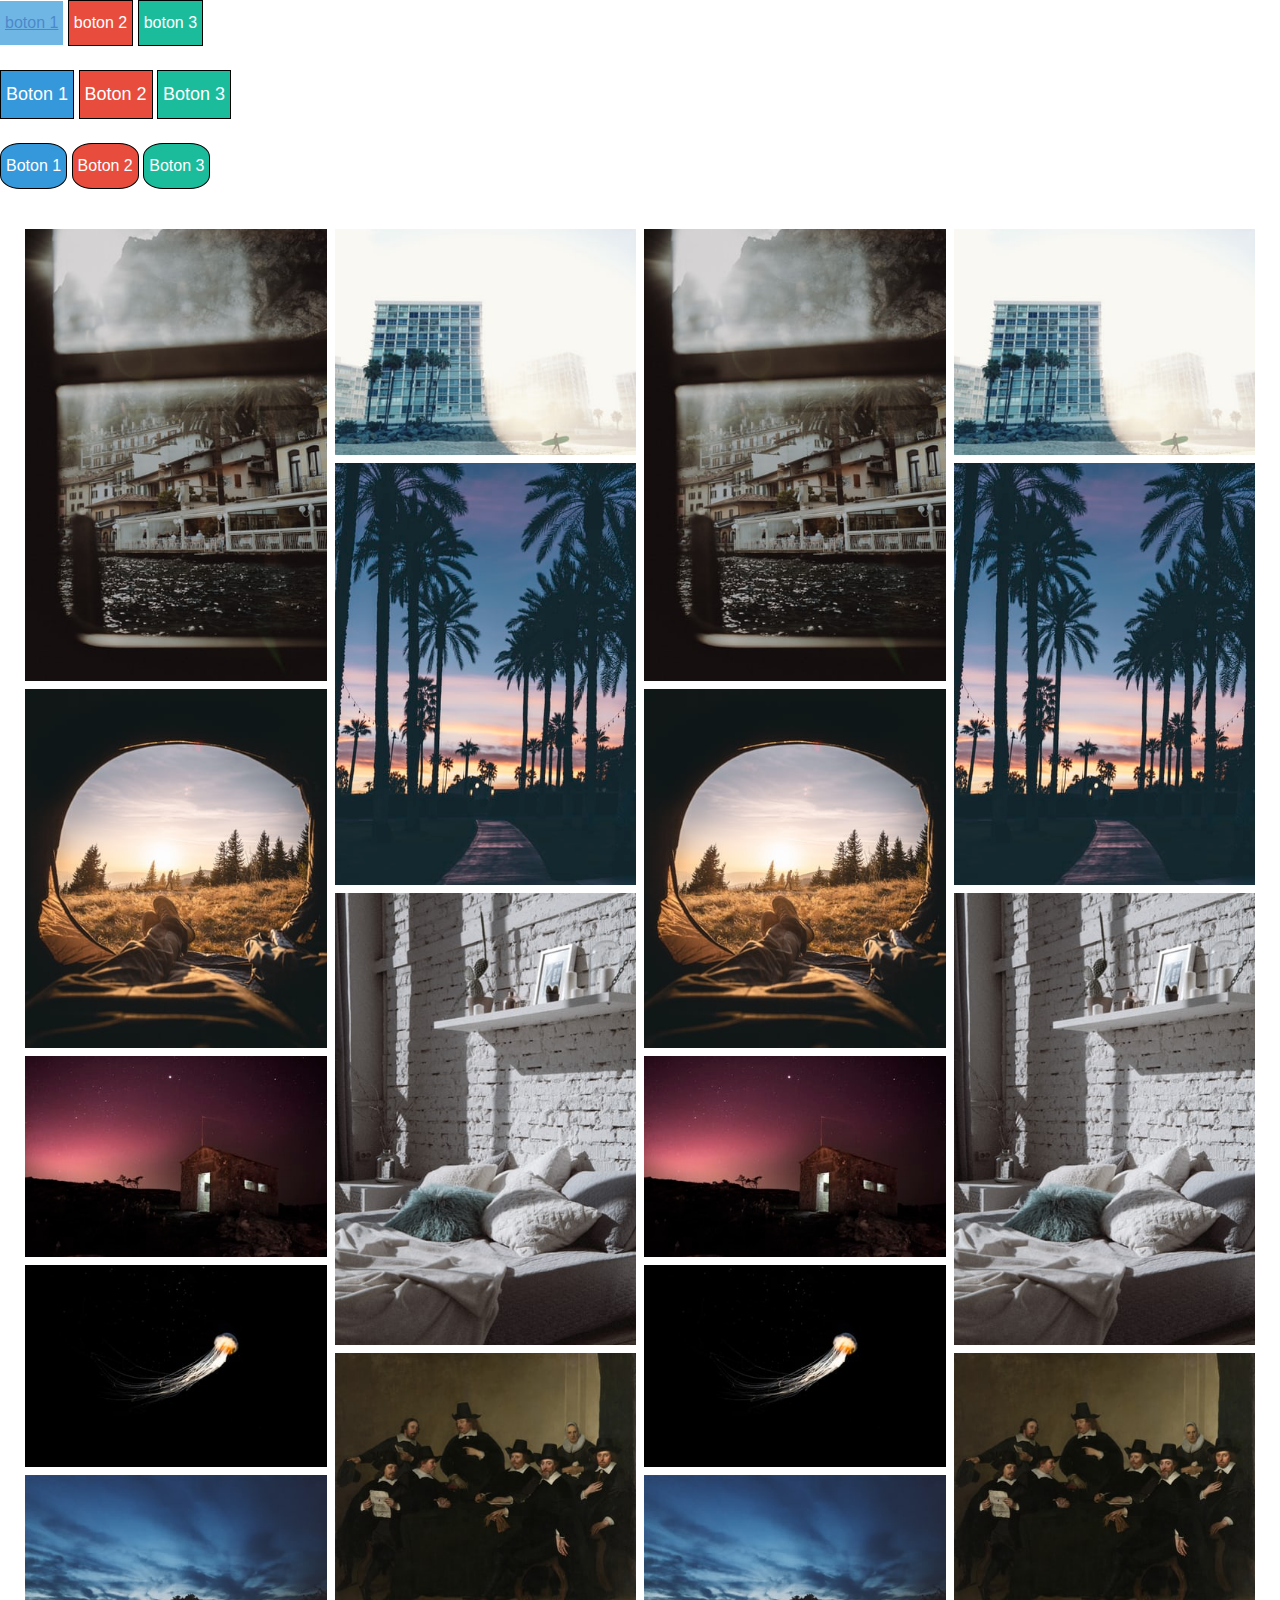
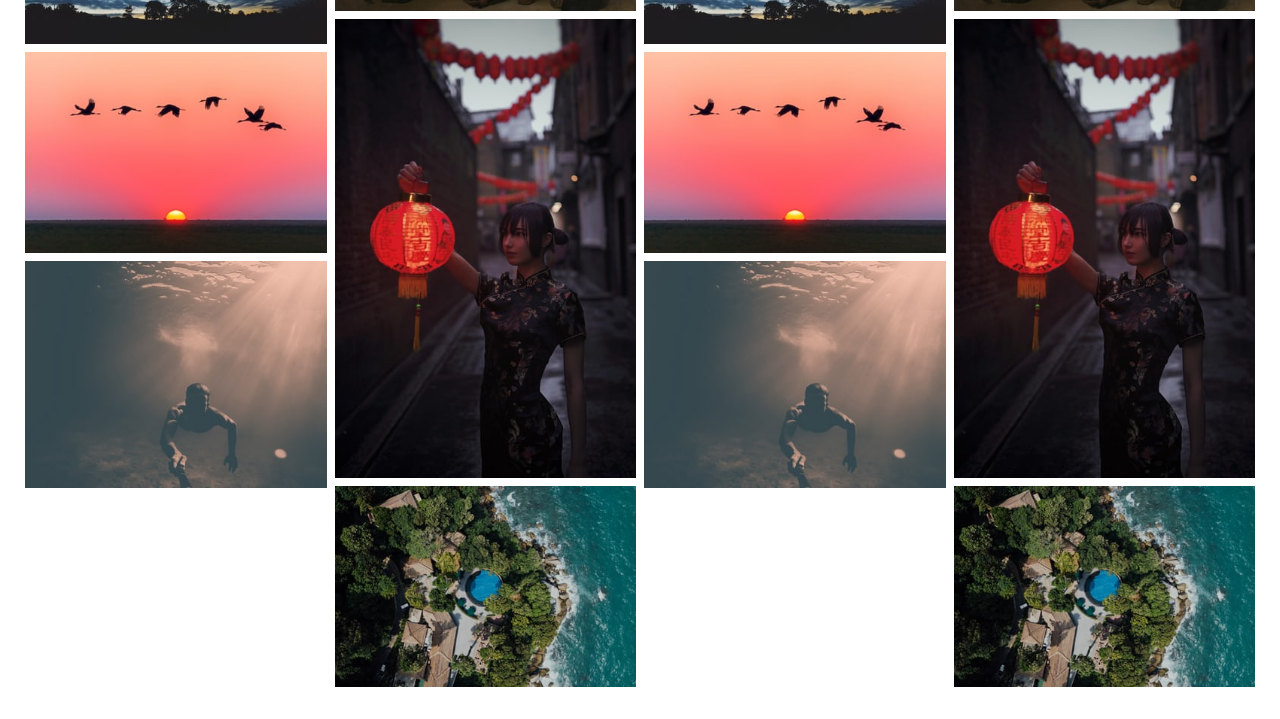
<file: act1/index.html>
<!DOCTYPE html>
<html>
    <head>
        <meta charset="UTF-8">
        <meta name="viewport" content="width=device-width, initial-scale=1.0">
        <meta http-equiv="X-UA-Compatible" content="ie=edge">
        <title>Luis Hernandez</title>
        <link rel="stylesheet" href="style.css">
        <link rel="stylesheet" href="https://stackpath.bootstrapcdn.com/bootstrap/4.4.1/css/bootstrap.min.css" integrity="sha384-Vkoo8x4CGsO3+Hhxv8T/Q5PaXtkKtu6ug5TOeNV6gBiFeWPGFN9MuhOf23Q9Ifjh" crossorigin="anonymous">
    </head>
    <body>
      <div>
          <a href="#" class="boton azul">boton 1</a>
          <a href="#" class="boton rojo">boton 2</a>
          <a href="#" class="boton verde">boton 3</a>
          
          
      </div>
      <br>
      <div>
          <a href="#" class="boton azul mediano">Boton 1</a>
          <a href="#" class="boton rojo mediano">Boton 2</a>
          <a href="#" class="boton verde mediano">Boton 3</a>
          </div>
          <br>
  <div>
  <a href="#" class="boton azul redondo">Boton 1</a>
  <a href="#" class="boton rojo redondo">Boton 2</a>
  <a href="#" class="boton verde redondo">Boton 3</a>
  </div>
  
  
  <div class="header">
   
  <div class="row"> 
    <div class="column">
      <img src="./img0.jpg" style="width:100%">
      <img src="./img1.jpg" style="width:100%">
      <img src="./img2.jpg" style="width:100%">
      <img src="./img3.jpg" style="width:100%">
      <img src="./img4.jpg" style="width:100%">
      <img src="./img5.jpg" style="width:100%">
      <img src="./img6.jpg" style="width:100%">
    </div>
    
    <div class="column">
      <img src="./img8.jpg" style="width:100%">
      <img src="./img9.jpg" style="width:100%">
      <img src="./img10.jpg" style="width:100%">
      <img src="./img11.jpg" style="width:100%">
      <img src="./img12.jpg" style="width:100%">
      <img src="./img13.jpg" style="width:100%">
    </div> 
    <div class="column">
      <img src="./img0.jpg" style="width:100%">
      <img src="./img1.jpg" style="width:100%">
      <img src="./img2.jpg" style="width:100%">
      <img src="./img3.jpg" style="width:100%">
      <img src="./img4.jpg" style="width:100%">
      <img src="./img5.jpg" style="width:100%">
      <img src="./img6.jpg" style="width:100%">
    </div>
    
    <div class="column">
      <img src="./img8.jpg" style="width:100%">
      <img src="./img9.jpg" style="width:100%">
      <img src="./img10.jpg" style="width:100%">
      <img src="./img11.jpg" style="width:100%">
      <img src="./img12.jpg" style="width:100%">
      <img src="./img13.jpg" style="width:100%">
    </div> 
     
  
  </div>
  
  </body>
</html>
</file>
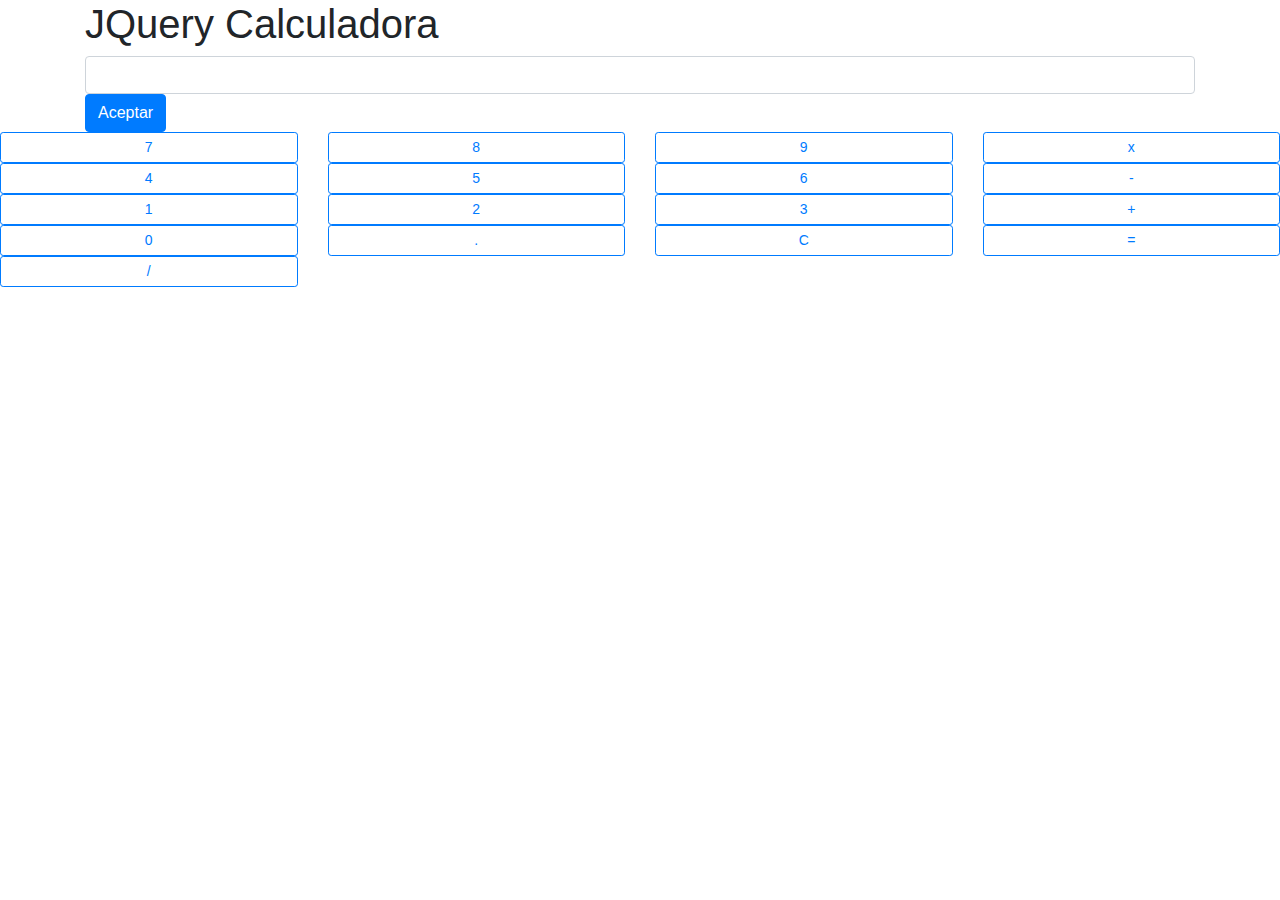
<file: calculadora.html>
<!DOCTYPE html>
<html lang="es">
<head>
    <meta charset="UTF-8">
    <meta name="viewport" content="width=device-width, initial-scale=1.0">
    <title>Calculadora</title>

    <link
      rel="stylesheet"
      href="https://stackpath.bootstrapcdn.com/bootstrap/4.3.1/css/bootstrap.min.css"
    />
</head>
<body>
  <div class="container">
    <div class="row">
      <div class="col-md-12">
        <h1>JQuery Calculadora </h1>
        <input type="text" class="form-control" id="texto1" />
         <button id="btn1" class="btn btn-primary">Aceptar</button>

      </div>
    </div>
  </div>
  <div class="row">
    <div class="col-md-3">
    <button class="btn btn-outline-primary btn-sm btn-block" id="btn-7">7</button>
    </div>

    <div class="col-md-3">
    <button class="btn btn-outline-primary btn-sm btn-block" id="btn-8">8</button>
    </div>

    <div class="col-md-3">
    <button class="btn btn-outline-primary btn-sm btn-block" id="btn-9">9</button>
    </div>

    <div class="col-md-3">
    <button class="btn btn-outline-primary btn-sm btn-block" id="btn-mult">x</button>
    </div>

    <div class="col-md-3">
      <button class="btn btn-outline-primary btn-sm btn-block" id="btn-4">4</button>
      </div>

   <div class="col-md-3">
        <button class="btn btn-outline-primary btn-sm btn-block" id="btn-5">5</button>
        </div>
    
    <div class="col-md-3">
          <button class="btn btn-outline-primary btn-sm btn-block" id="btn-6">6</button>
          </div>
          
      <div class="col-md-3">
            <button class="btn btn-outline-primary btn-sm btn-block" id="btn-rest">-</button>
            </div>
           
       <div class="col-md-3">
          <button class="btn btn-outline-primary btn-sm btn-block" id="btn-1">1</button>
              </div>

        <div class="col-md-3">
                <button class="btn btn-outline-primary btn-sm btn-block" id="btn-2">2</button>
                </div>

        <div class="col-md-3">
             <button class="btn btn-outline-primary btn-sm btn-block" id="btn-3">3</button>
                  </div>
        <div class="col-md-3">
             <button class="btn btn-outline-primary btn-sm btn-block" id="btn-mas">+</button>
             </div>
        <div class="col-md-3">
              <button class="btn btn-outline-primary btn-sm btn-block" id="btn-0">0</button>
              </div>      
         <div class="col-md-3">
                <button class="btn btn-outline-primary btn-sm btn-block" id="btn-punto">.</button>
                </div>
                <div class="col-md-3">
                  <button class="btn btn-outline-primary btn-sm btn-block" id="btn-clear">C</button>
                  </div>    

        <div class="col-md-3">
                    <button class="btn btn-outline-primary btn-sm btn-block" id="btn-igual">=</button>
                    </div>
                    
                    <div class="col-md-3">
                      <button class="btn btn-outline-primary btn-sm btn-block" id="btn-div">/</button>
                      </div>             
  

      <script
      src="https://code.jquery.com/jquery-3.4.1.min.js"
      integrity="sha256-CSXorXvZcTkaix6Yvo6HppcZGetbYMGWSFlBw8HfCJo="
      crossorigin="anonymous"
    ></script>

    <script src="https://stackpath.bootstrapcdn.com/bootstrap/4.3.1/js/bootstrap.bundle.min.js"></script>
    

<script>
jQuery(document).ready(function(){
  var numero = 0;
  var operacion= 0;
});
  jQuery(document).ready(function(){
    $("#btn-clear").click(function(event){
      event.preventDefault();
      let valor = $("#texto1").val();
      $("#texto1").val("");
    });

    $("#btn-1").click(function(event){
      event.preventDefault();
      let valor = $("#texto1").val();
      $("#texto1").val(valor + "1");

    });
    $("#btn-2").click(function(event){
      event.preventDefault();
      let valor = $("#texto1").val();
      $("#texto1").val(valor + "2");


    });
    $("#btn-3").click(function(event){
      event.preventDefault();
      let valor = $("#texto1").val();
      $("#texto1").val(valor + "3");

    });
    $("#btn-4").click(function(event){
      event.preventDefault();
      let valor = $("#texto1").val();
      $("#texto1").val(valor + "4");
    });
    $("#btn-5").click(function(event){
      event.preventDefault();
      let valor = $("#texto1").val();
      $("#texto1").val(valor + "5");


    });
    $("#btn-6").click(function(event){
      event.preventDefault();
      let valor = $("#texto1").val();
      $("#texto1").val(valor + "6");


    });
    $("#btn-7").click(function(event){
      event.preventDefault();
      let valor = $("#texto1").val();
      $("#texto1").val(valor + "7");

    });
    $("#btn-8").click(function(event){
      event.preventDefault();
      let valor = $("#texto1").val();
      $("#texto1").val(valor + "8");

    });
    $("#btn-9").click(function(event){
      event.preventDefault();
      let valor = $("#texto1").val();
      $("#texto1").val(valor + "9");
    });
    $("#btn-9").click(function(event){
      event.preventDefault();
      let valor = $("#texto1").val();
      $("#texto1").val(valor + "9");
    });

    $("#btn-0").click(function(event){
      event.preventDefault();
      let valor = $("#texto1").val();
      $("#texto1").val(valor + "0");


    });
    $("#btn-punto").click(function(event){
      event.preventDefault();
      let valor = $("#texto1").val();
      $("#texto1").val(valor + ".");

    });

    $("#btn-mas").click(function(event){
      event.preventDefault();
      let valor = $("#texto1").val();
      numero= parseFloat(valor);
      operacion=1;
      $("#texto1").val("");
  });
  $("#btn-rest").click(function(event){
      event.preventDefault();
      let valor = $("#texto1").val();
      numero= parseFloat(valor);
      operacion=2;
      $("#texto1").val("");

  });


  $("#btn-mult").click(function(event){
      event.preventDefault();
      let valor = $("#texto1").val();
      numero= parseFloat(valor);
      operacion=3;
      $("#texto1").val("");
  });

  $("#btn-div").click(function(event){
      event.preventDefault();
      let valor = $("#texto1").val();
      numero= parseFloat(valor);
      operacion=4;
      $("#texto1").val("");
  });


  $("#btn-igual").click(function(event){
      event.preventDefault();
      let valor = $("#texto1").val();
      let res=0;
      switch(operacion){
        case 1:
        res = numero + parseFloat(valor);
         $("#texto1").val(res);
         break;
    
        case 2:
         res = numero - parseFloat(valor);
         $("#texto1").val(res);
         break;
         case 3:
         res = numero * parseFloat(valor);
         $("#texto1").val(res);
         break;

         case 4:
         res = numero / parseFloat(valor);
         $("#texto1").val(res);
         break;
      }

     
  });














  });

</script>

</body>
</html>
</file>
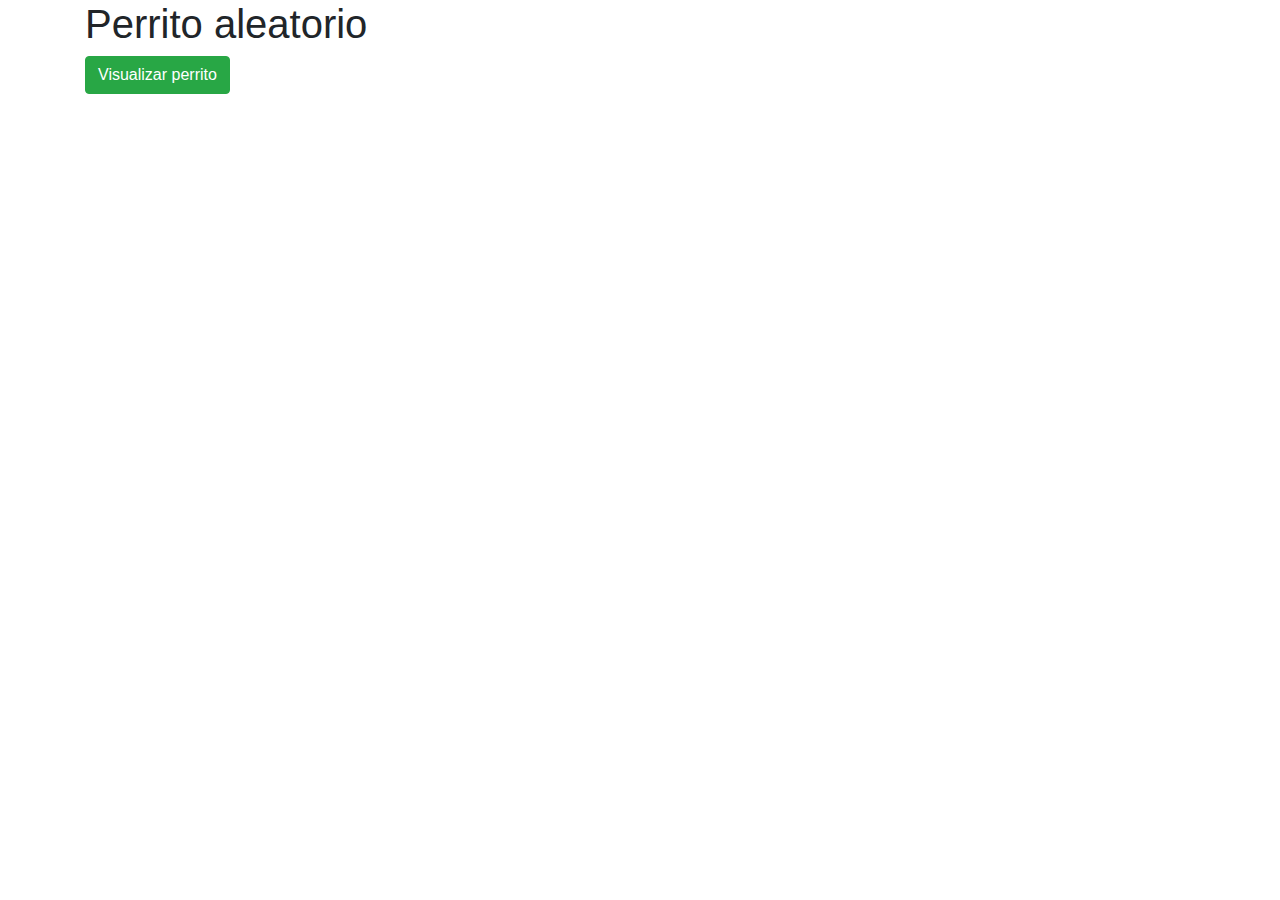
<file: fotografias.html>
<!DOCTYPE html>
<html lang="en">
<head>
    <meta charset="UTF-8">
    <meta name="viewport" content="width=device-width, initial-scale=1.0">
    <title>API Perritos</title>
    <link rel="stylesheet" href="https://stackpath.bootstrapcdn.com/bootstrap/4.3.1/css/bootstrap.min.css"/>    
</head>

<body>
    <div class="container">
        <div class="row">
        <div class="col-md-12">
            <h1>Perrito aleatorio</h1>
                       
            <button id="buscar" class="btn btn-success">Visualizar perrito</button>            
        </div>    
        </div>
    <div class="row">
        <div class="col-md-12" id="resultado"></div>
    </div>
</div>
<script src="https://code.jquery.com/jquery-3.4.1.min.js" integrity="sha256-CSXorXvZcTkaix6Yvo6HppcZGetbYMGWSFlBw8HfCJo="crossorigin="anonymous"></script>
    <script src="https://stackpath.bootstrapcdn.com/bootstrap/4.3.1/js/bootstrap.bundle.min.js"></script>
    
    <script>
        jQuery(document).ready(function() {
            var api_key="25ae8218"                
                $("#buscar").click(function(){
                    $.get("https://dog.ceo/api/breeds/image/random",{
                       
                        },
                        function(data, status) {
                            //console.log(data);
                            var message = "";
                            var resultado = "";                           
                            message = data.message;                             
                            resultado = "<div class=\"card\" style=\"width: 18rem;\"><img src=\""+ message +"\" class=\"card-img-top\" alt=\"...\"><div class=\"card-body\"><h5 class=\"card-title\">";
                           
                            $("#resultado").append(resultado);
                        
                            });
            });
        });
    </script>
</body>
</html>
</file>
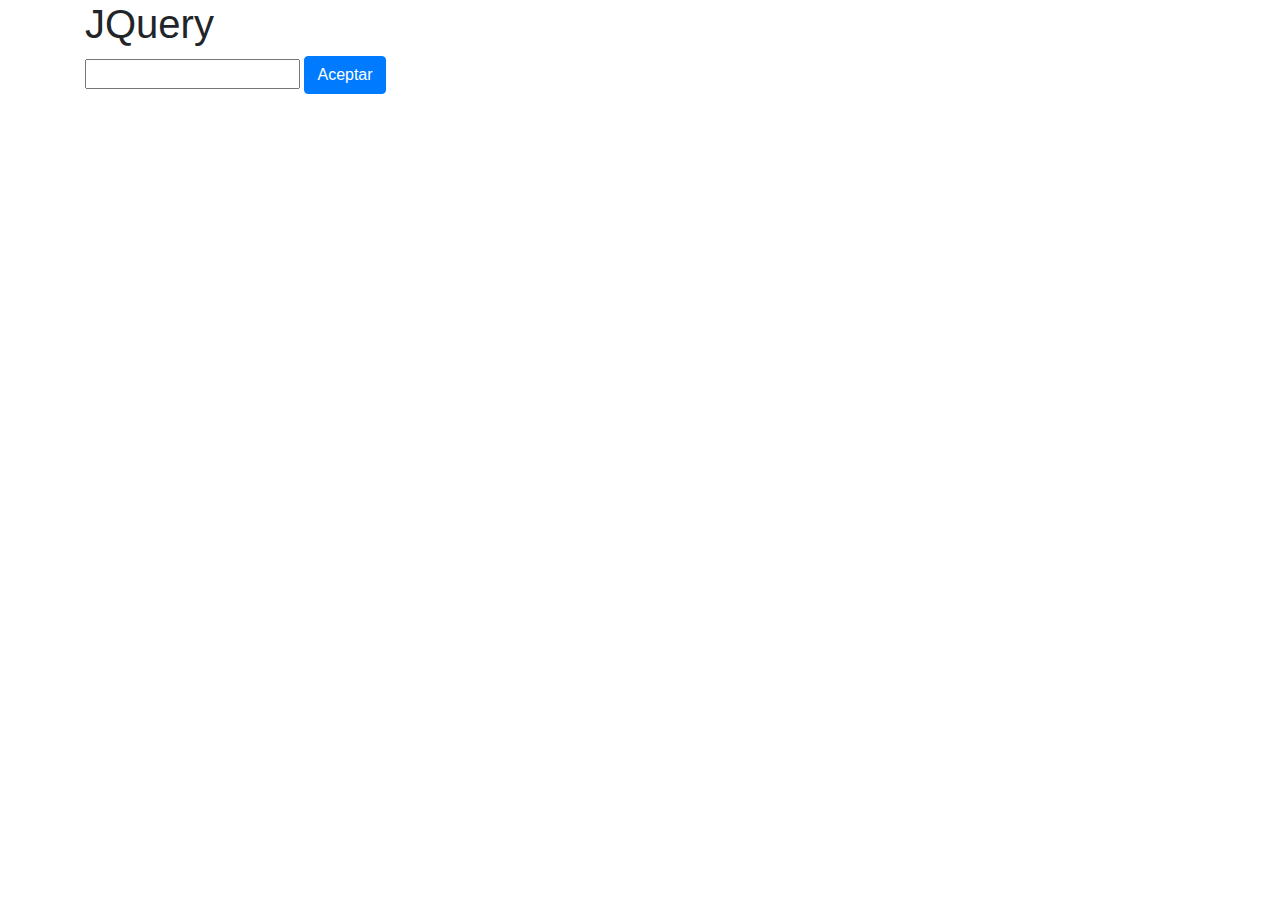
<file: jquery.html>
<!DOCTYPE html>
<html lang="en">
  <head>
    <meta charset="UTF-8" />
    <meta name="viewport" content="width=device-width, initial-scale=1.0" />
    <meta http-equiv="X-UA-Compatible" content="ie=edge" />
    <title>JQuery</title>


    <link
      rel="stylesheet"
      href="https://stackpath.bootstrapcdn.com/bootstrap/4.3.1/css/bootstrap.min.css"
    />
  </head>
  <body>
    <div class="container">
      <div class="row">
        <div class="col-md-12">
          <h1>JQuery</h1>
          <input type="text" class="fomr-control" id="texto1" />
<button id="btn1" class="btn btn-primary">Aceptar</button>

        </div>
      </div>
    </div>


    <script
      src="https://code.jquery.com/jquery-3.4.1.min.js"
      integrity="sha256-CSXorXvZcTkaix6Yvo6HppcZGetbYMGWSFlBw8HfCJo="
      crossorigin="anonymous"
    ></script>
    <script src="https://stackpath.bootstrapcdn.com/bootstrap/4.3.1/js/bootstrap.bundle.min.js"></script>
    <script>
        jQuery(document).ready(function() {
            $("#btn1").click(function() {
          let valor = $("#texto1").val();
          alert(valor);
        });

        });
      </script>
  
</body>
</html>
</file>
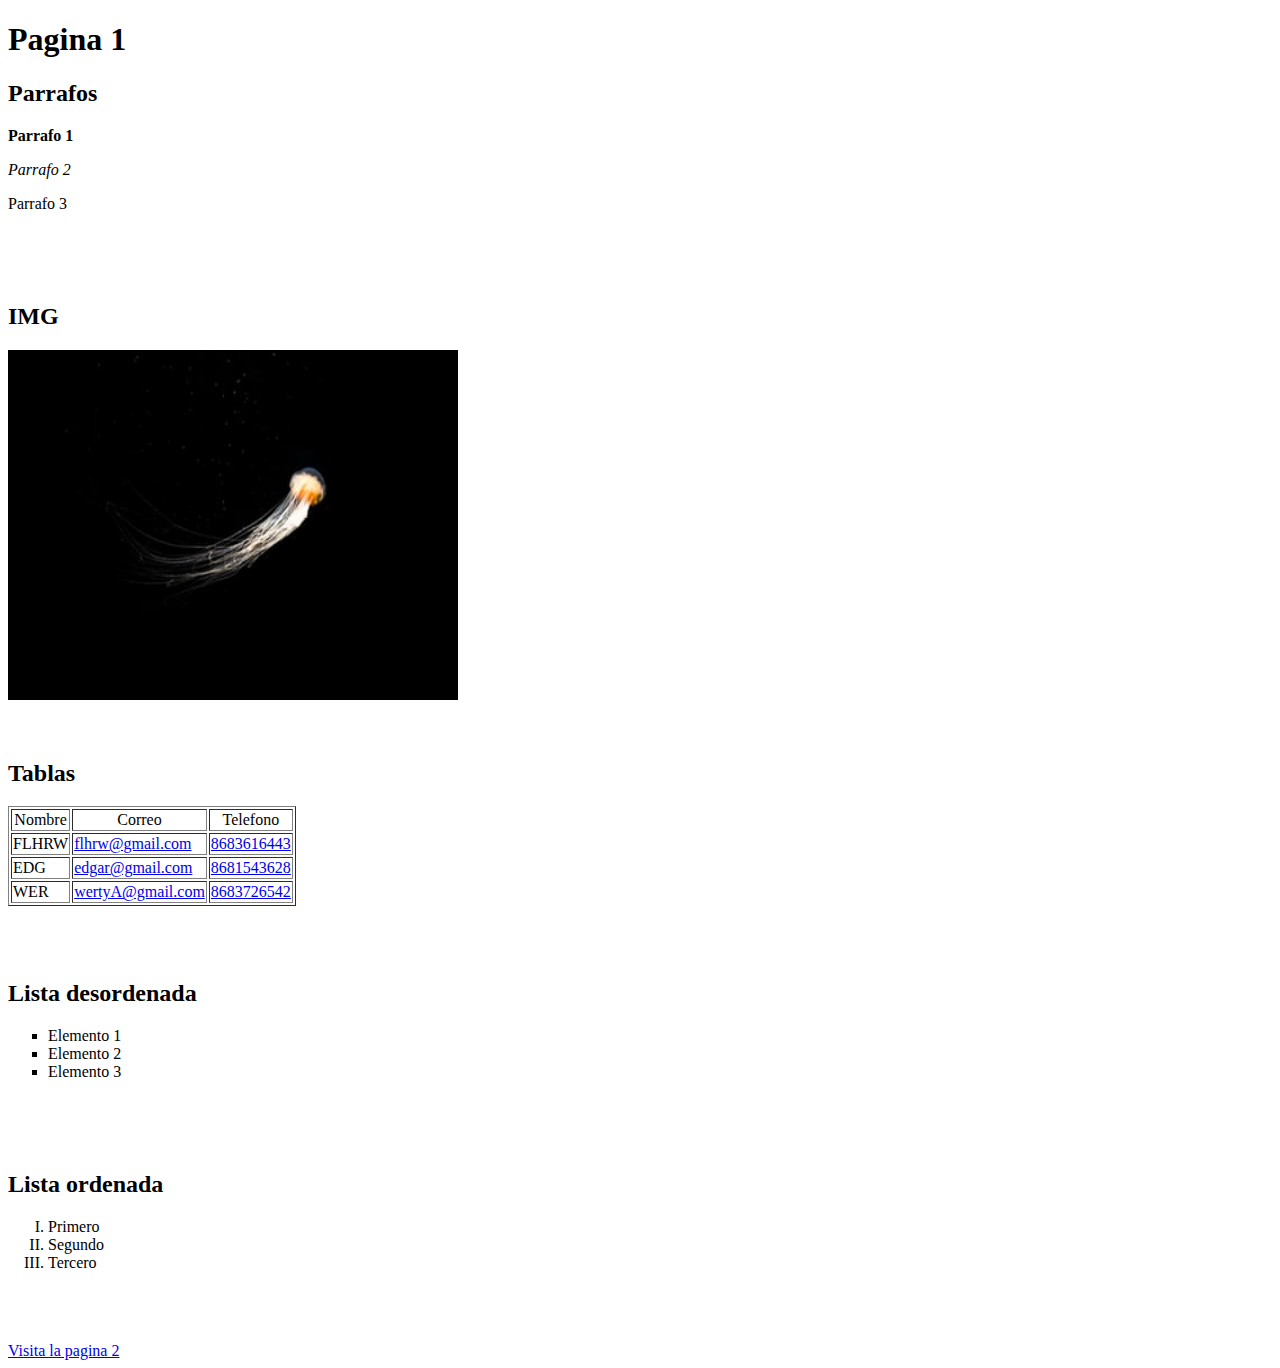
<file: pagina1.html>
<!DOCTYPE html>
<html lang="es">
<title>Practica 1</title>

<body>

<h1>Pagina 1</h1>
	<h2>Parrafos</h2>
	<p><b>Parrafo 1</b></p>
	<p><i>Parrafo 2</i></p>
	<p>Parrafo 3</p>


<br>
<br>
<br>
	<h2>IMG</h2>
	<img src="img3.jpg" height="350" width="450">

<br>
<br>
<br>

	<h2>Tablas</h2>
<table border=1>

	<tr align=center>
		<td>Nombre</td>
		<td>Correo</td>
		<td>Telefono</td>

	</tr>

	<tr>
		<td>FLHRW</td>
		<td><a href="mailto:flhrw@gmail.com">flhrw@gmail.com</a></td>
		<td><a href="tel:flhrw@gmail.com">8683616443</a></td>
	
	</tr>

	<tr>
		<td>EDG</td>
		<td><a href="mailto:edgar@gmail.com">edgar@gmail.com</a></td>
		<td><a href="tel:edgar@gmail.com">8681543628</a></td>
	
	</tr>

	<tr>
		<td>WER</td>
		<td><a href="mailto:wertyA@gmail.com">wertyA@gmail.com</a></td>
		<td><a href="tel:werty@gmail.com">8683726542</a></td>
	
	</tr>

</table>

<br>
<br>
<br>

	<h2>Lista desordenada</h2>

<ul style="list-style-type:square">

	<li>Elemento 1</li>
	<li>Elemento 2</li>
	<li>Elemento 3</li>

</ul>

<br>
<br>
<br>

	<h2>Lista ordenada</h2>

<ol type="I">

	<li>Primero</li>
	<li>Segundo</li>
	<li>Tercero</li>

</ol>

<br>
<br>
<br>

<a href="pagina2.html">Visita la pagina 2</a>


</body>
</html>
</file>
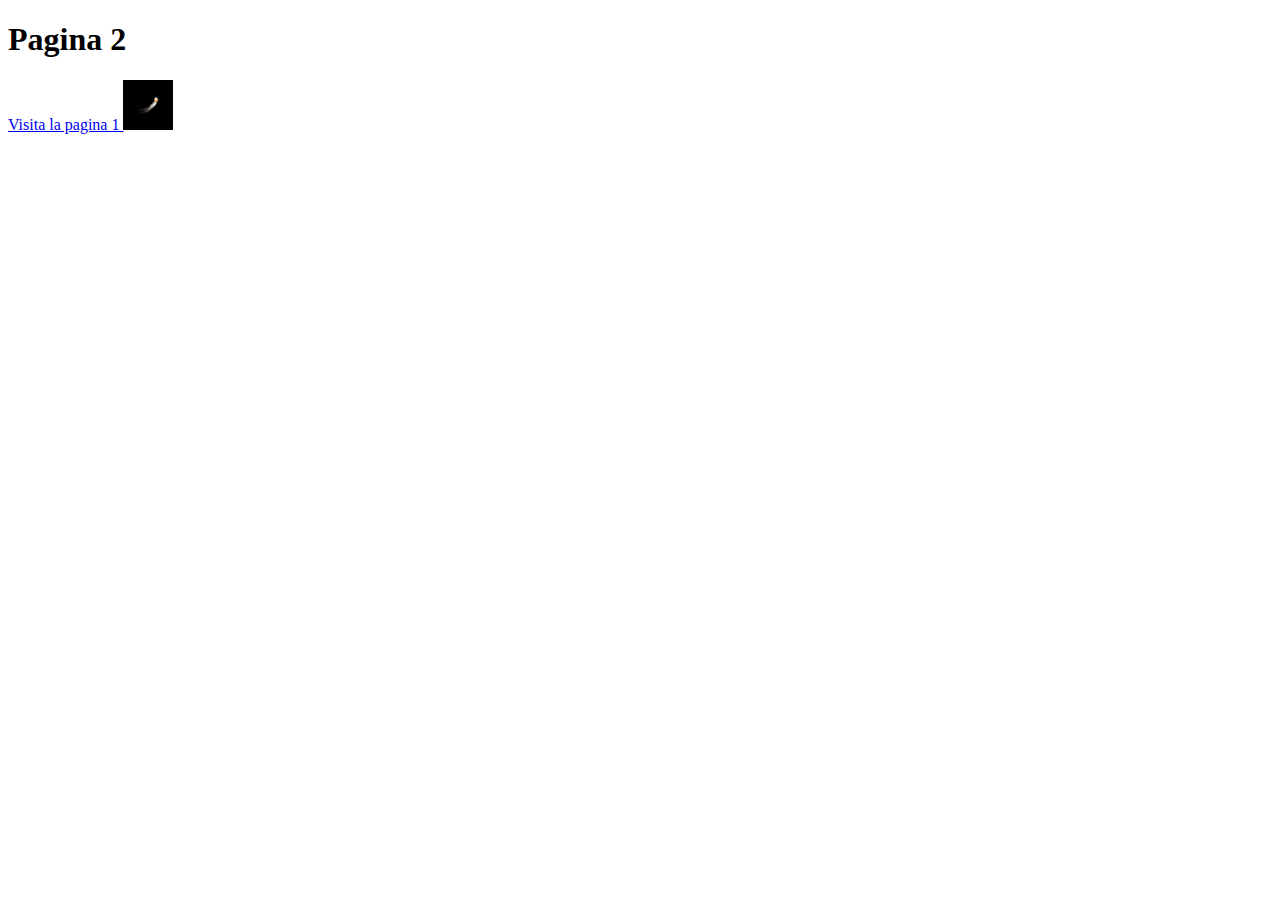
<file: pagina2.html>
<!DOCTYPE html>
<html lang="es">
<title>Practica 2</title>

<body>

<h1>Pagina 2</h1>

<a href="pagina1.html">Visita la pagina 1	<img src="img3.jpg" height="50" width="50"></a>

<br>
<br>
<br>

<iframe width="560" height="315" src="https://www.youtube.com/embed/FxdxAFe2620?start=3510" frameborder="0" allow="accelerometer; autoplay; encrypted-media; gyroscope; picture-in-picture" allowfullscreen></iframe>

</body>
</html>
</file>
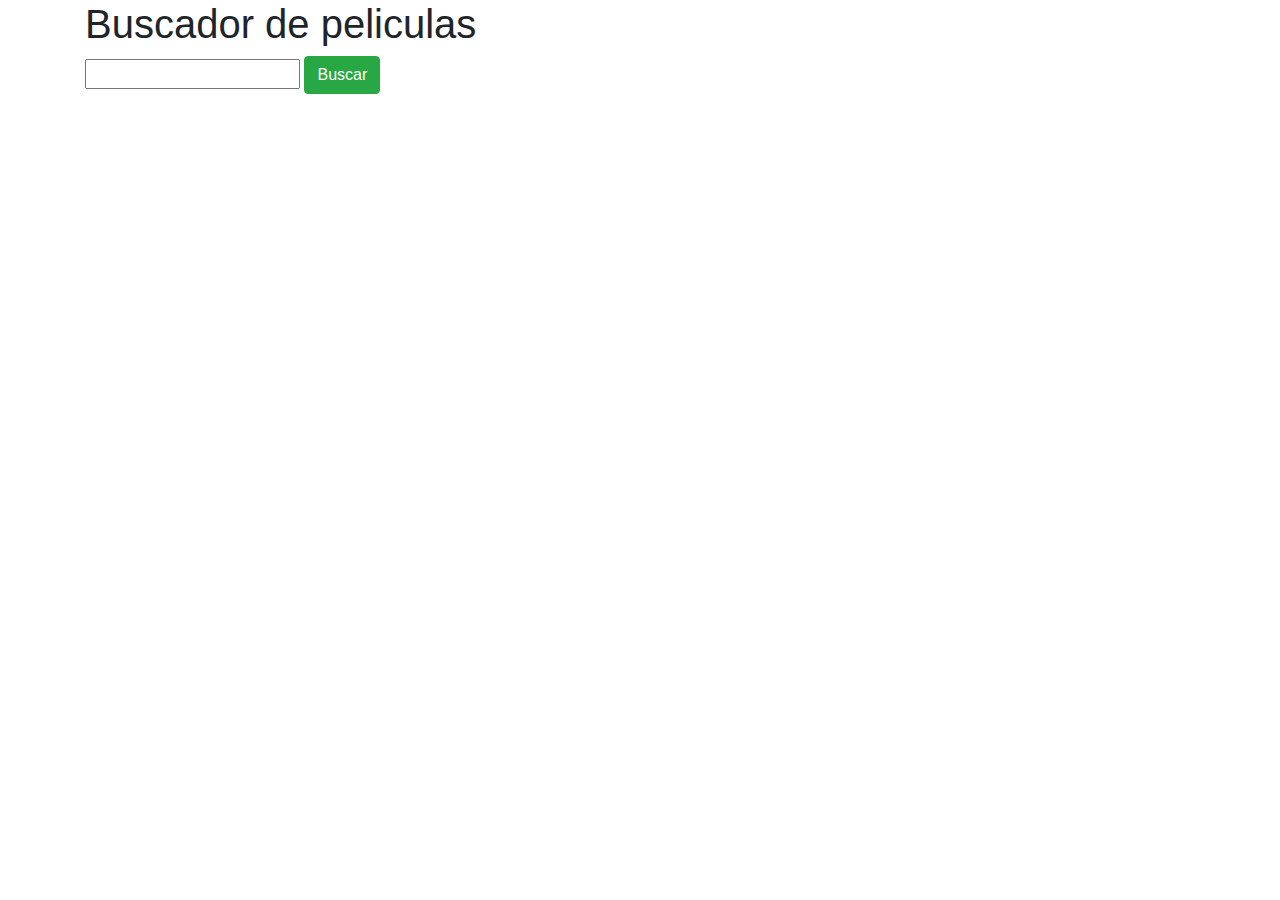
<file: peliculas.html>
<!DOCTYPE html>
<html lang="en">
<head>
    <meta charset="UTF-8">
    <meta name="viewport" content="width=device-width, initial-scale=1.0">
    <title>API Peliculas</title>
    <link rel="stylesheet" href="https://stackpath.bootstrapcdn.com/bootstrap/4.3.1/css/bootstrap.min.css"/>
</head>
<body>
    <div class="container">
        <div class="row">
            <div class="col-md-12">
                <h1>Buscador de peliculas</h1>
                <input type="text" name="pelicula" id="pelicula"/>
                
                <button id="buscar" class="btn btn-success">Buscar</button>
            </div>
        </div>
        <div class="row">
            <div class="col-md-12" id="resultado"></div>
        </div>
    </div>
    <script src="https://code.jquery.com/jquery-3.4.1.min.js" integrity="sha256-CSXorXvZcTkaix6Yvo6HppcZGetbYMGWSFlBw8HfCJo="crossorigin="anonymous"></script>
    <script src="https://stackpath.bootstrapcdn.com/bootstrap/4.3.1/js/bootstrap.bundle.min.js"></script>
    <script>
        jQuery(document).ready(function() {
            var api_key="25ae8218"                
                $("#buscar").click(function(){
                    $.get("https://www.omdbapi.com",{
                        apikey: api_key,
                        r: "json",
                        s: $("#pelicula").val()
                        },
                        function(data, status) {
                            //console.log(data);
                            var titulo = "";
                            var year = "";
                            var imdb = "";
                            var poster = "";
                            var resultado = "";
                            for(var num = 0; num < data.Search.length; num++){
                             titulo = data.Search[num].Title;
                             year = data.Search[num].Year;
                             imdb = data.Search[num].imdbID;
                             poster = data.Search[num].Poster;
                            resultado = "<div class=\"card\" style=\"width: 18rem;\"><img src=\""+ poster +"\" class=\"card-img-top\" alt=\"...\"><div class=\"card-body\"><h5 class=\"card-title\">"+ 
                            titulo +"</h5><p class=\"card-text\">Año: "+
                            year +".</p><p class=\"card-text\"> IMDB: "+ imdb +"</p></div></div>";
                            $("#resultado").append(resultado);
                        }
                            });
            });
        });
    </script>
</body>
</html>
</file>
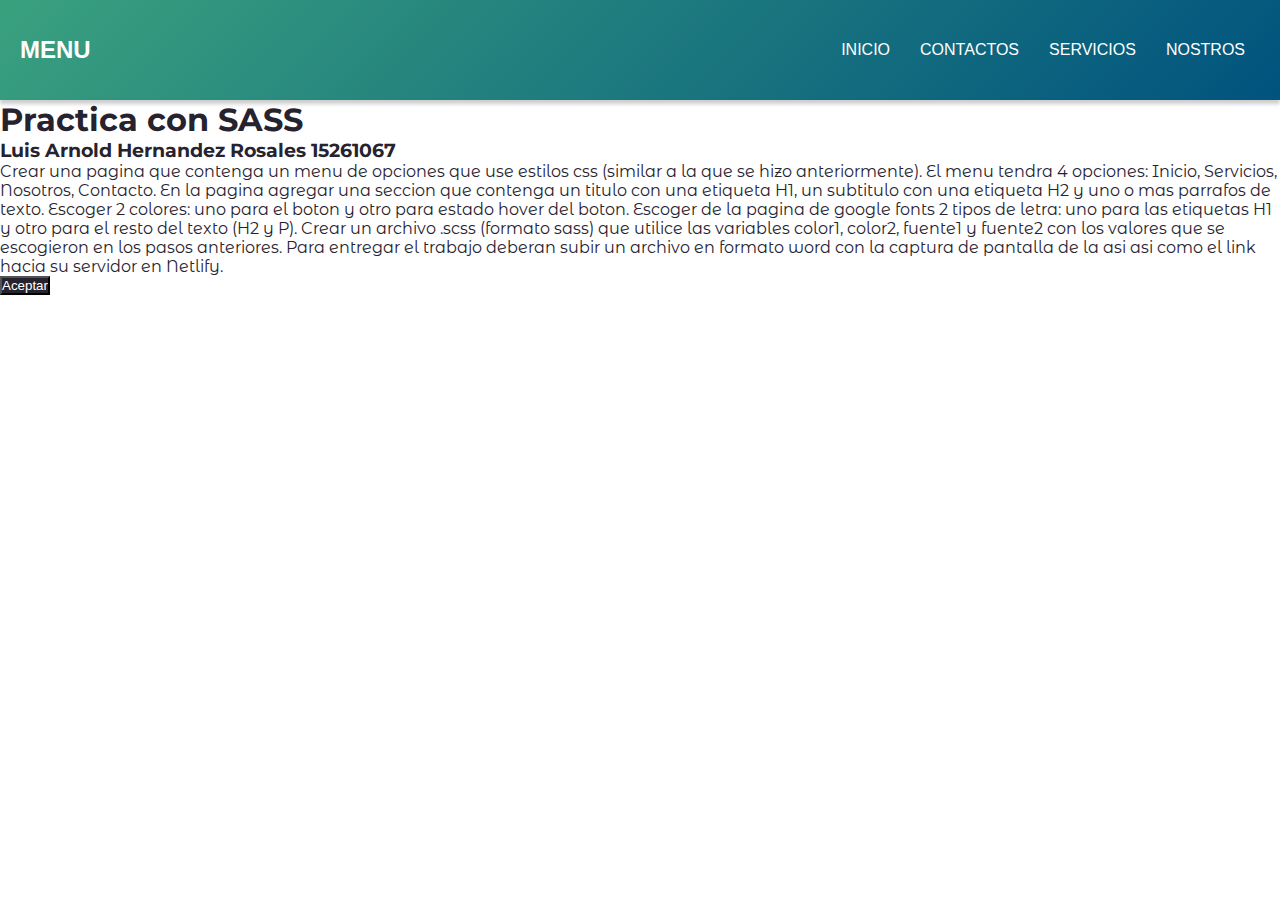
<file: sass.html>
<!DOCTYPE html>
<html lang="en">
<head>
	<meta charset="UTF-8">
	<meta name="viewport" content="width=device-width, initial-scale=1.0">
	<meta http-equiv="X-UA-Compatible" content="ie=edge">
	<title>Live SASS Compiler</title>
	<link href="https://fonts.googleapis.com/css?family=Alatsi&display=swap" rel="stylesheet"> 
    <link rel="stylesheet" href="estilos.css">
    <link href="https://fonts.googleapis.com/css?family=Montserrat&display=swap" rel="stylesheet">
    <link href="https://stackpath.bootstrapcdn.com/font-awesome/4.7.0/css/font-awesome.min.css" rel="stylesheet" integrity="sha384-wvfXpqpZZVQGK6TAh5PVlGOfQNHSoD2xbE+QkPxCAFlNEevoEH3Sl0sibVcOQVnN" crossorigin="anonymous">
</head>
<header>
    <h2>MENU</h2>
    <input class="switcher" type="checkbox" name="" id="menu">
    <label class="open"for="menu">
    <i class="fa fa-bars"></i></label>

    <nav>
        <ul>
            <li><a href="https://www.facebook.com/luiish.97/">inicio</a></li>
            <li><a href="https://www.facebook.com/luiish.97/">Contactos</a></li>
            <li><a href="https://www.facebook.com/luiish.97/">Servicios</a></li>
            <li><a href="https://www.facebook.com/luiish.97/">Nostros</a></li>
           
        </ul>
        <label class="close" for="menu">
            <i class="fa fa-times"></i>
        </label>
    </nav>
</header>
<body>
   
    <div>
        
        <H1>Practica con SASS</H1>
        <h3>Luis Arnold Hernandez Rosales 15261067</h3>
        
       
        <p>Crear una pagina que contenga un menu de opciones que use estilos css (similar a la que se hizo anteriormente). El menu tendra 4 opciones: Inicio, Servicios, Nosotros, Contacto.

            En la pagina agregar una seccion que contenga un titulo con una etiqueta H1, un subtitulo con una etiqueta H2 y uno o mas parrafos de texto.
            
            Escoger 2 colores: uno para el boton y otro para estado hover del boton.
            
            Escoger de la pagina de google fonts 2 tipos de letra: uno para las etiquetas H1 y otro para el resto del texto (H2 y P).
            
            Crear un archivo .scss (formato sass) que utilice las variables color1, color2, fuente1 y fuente2 con los valores que se escogieron en los pasos anteriores.
            
            Para entregar el trabajo deberan subir un archivo en formato word con la captura de pantalla de la asi asi como el link hacia su servidor en Netlify.</p>
    
        </div>    
        <button type="submit">Aceptar
        </button>

</body>
</html>
</file>
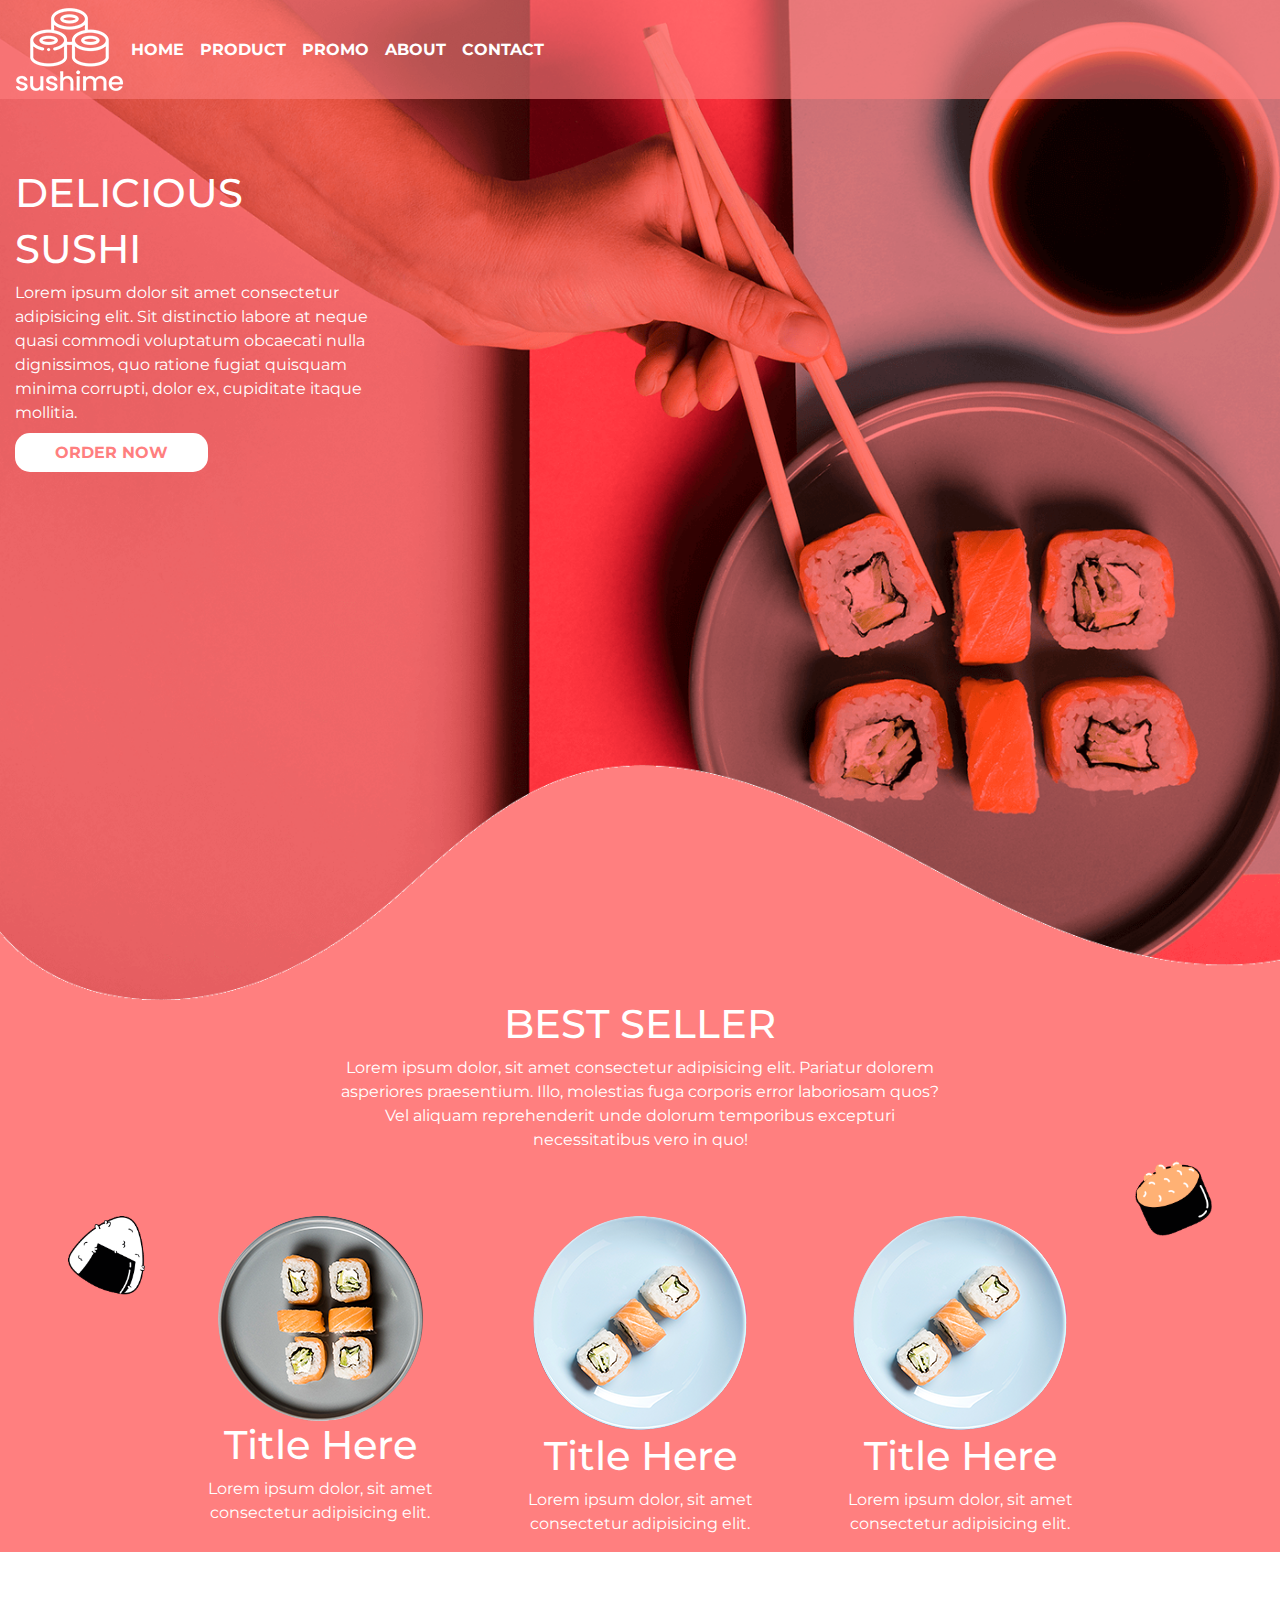
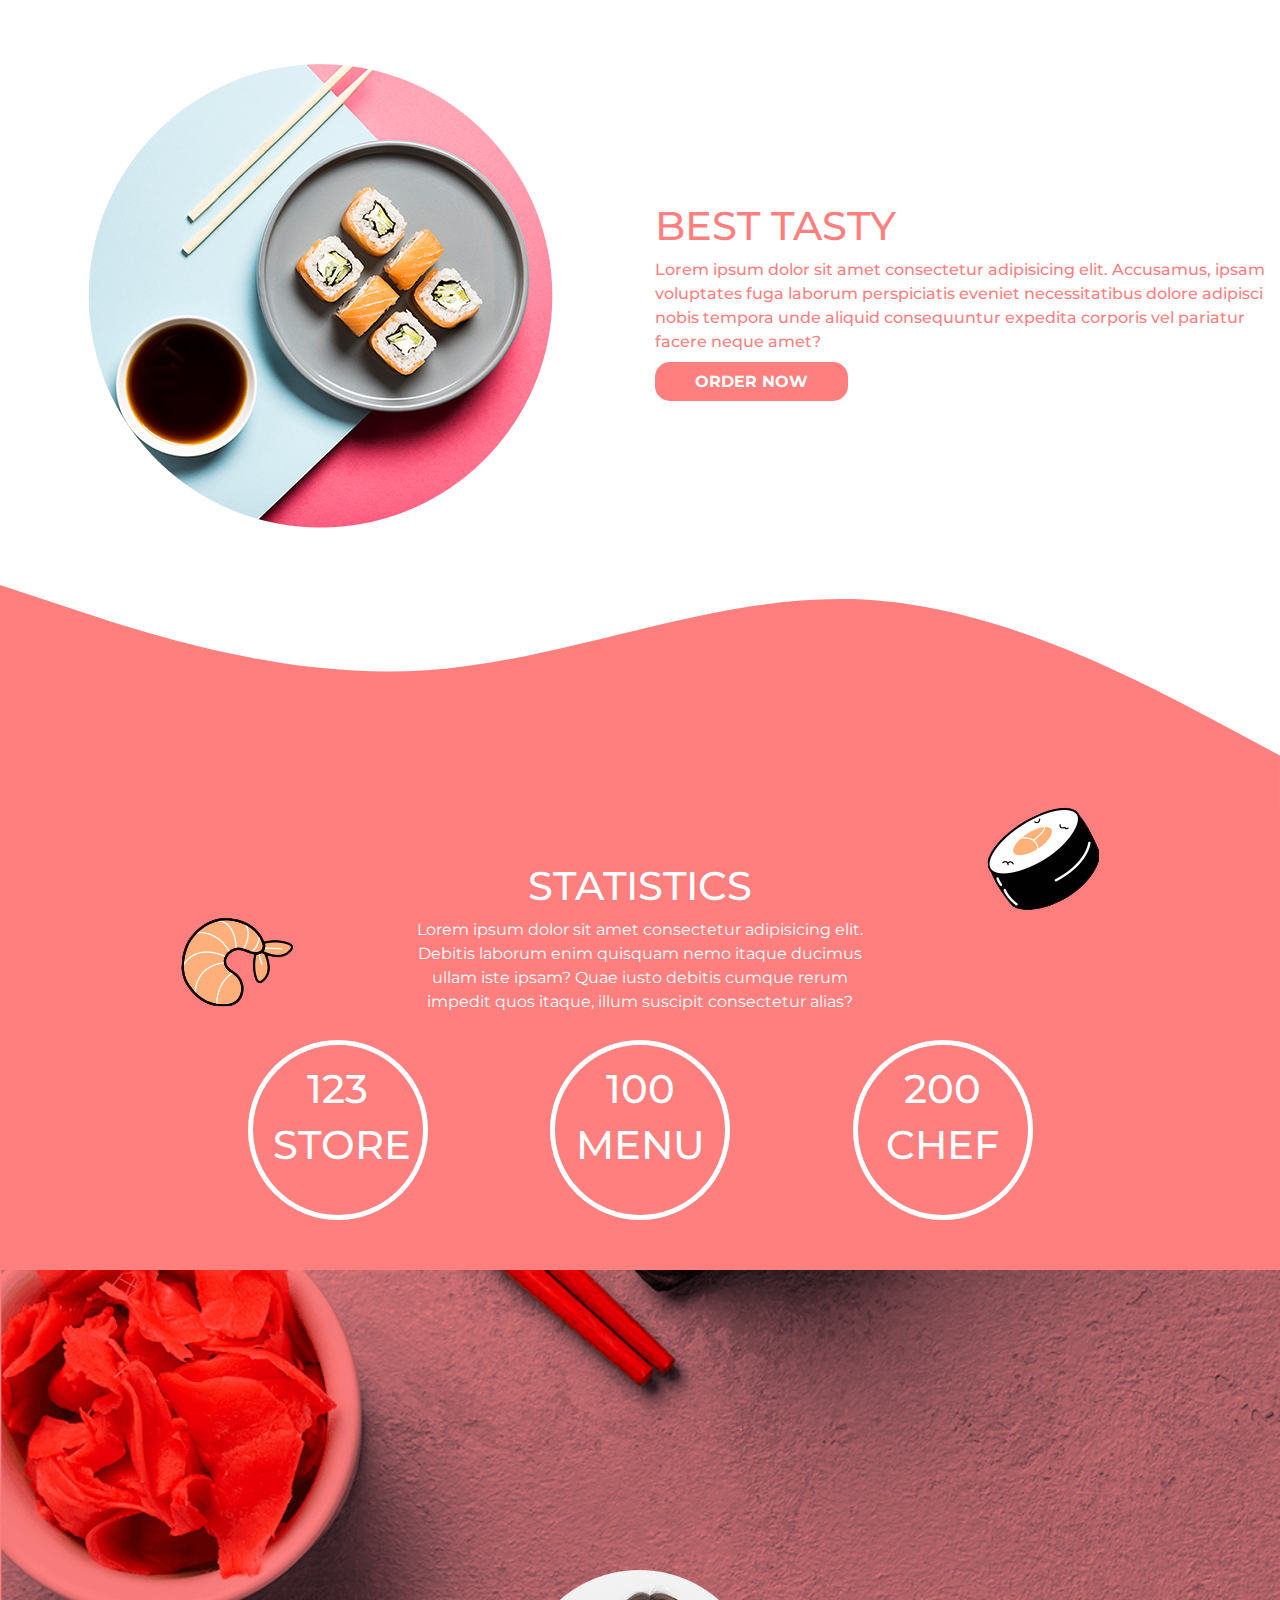
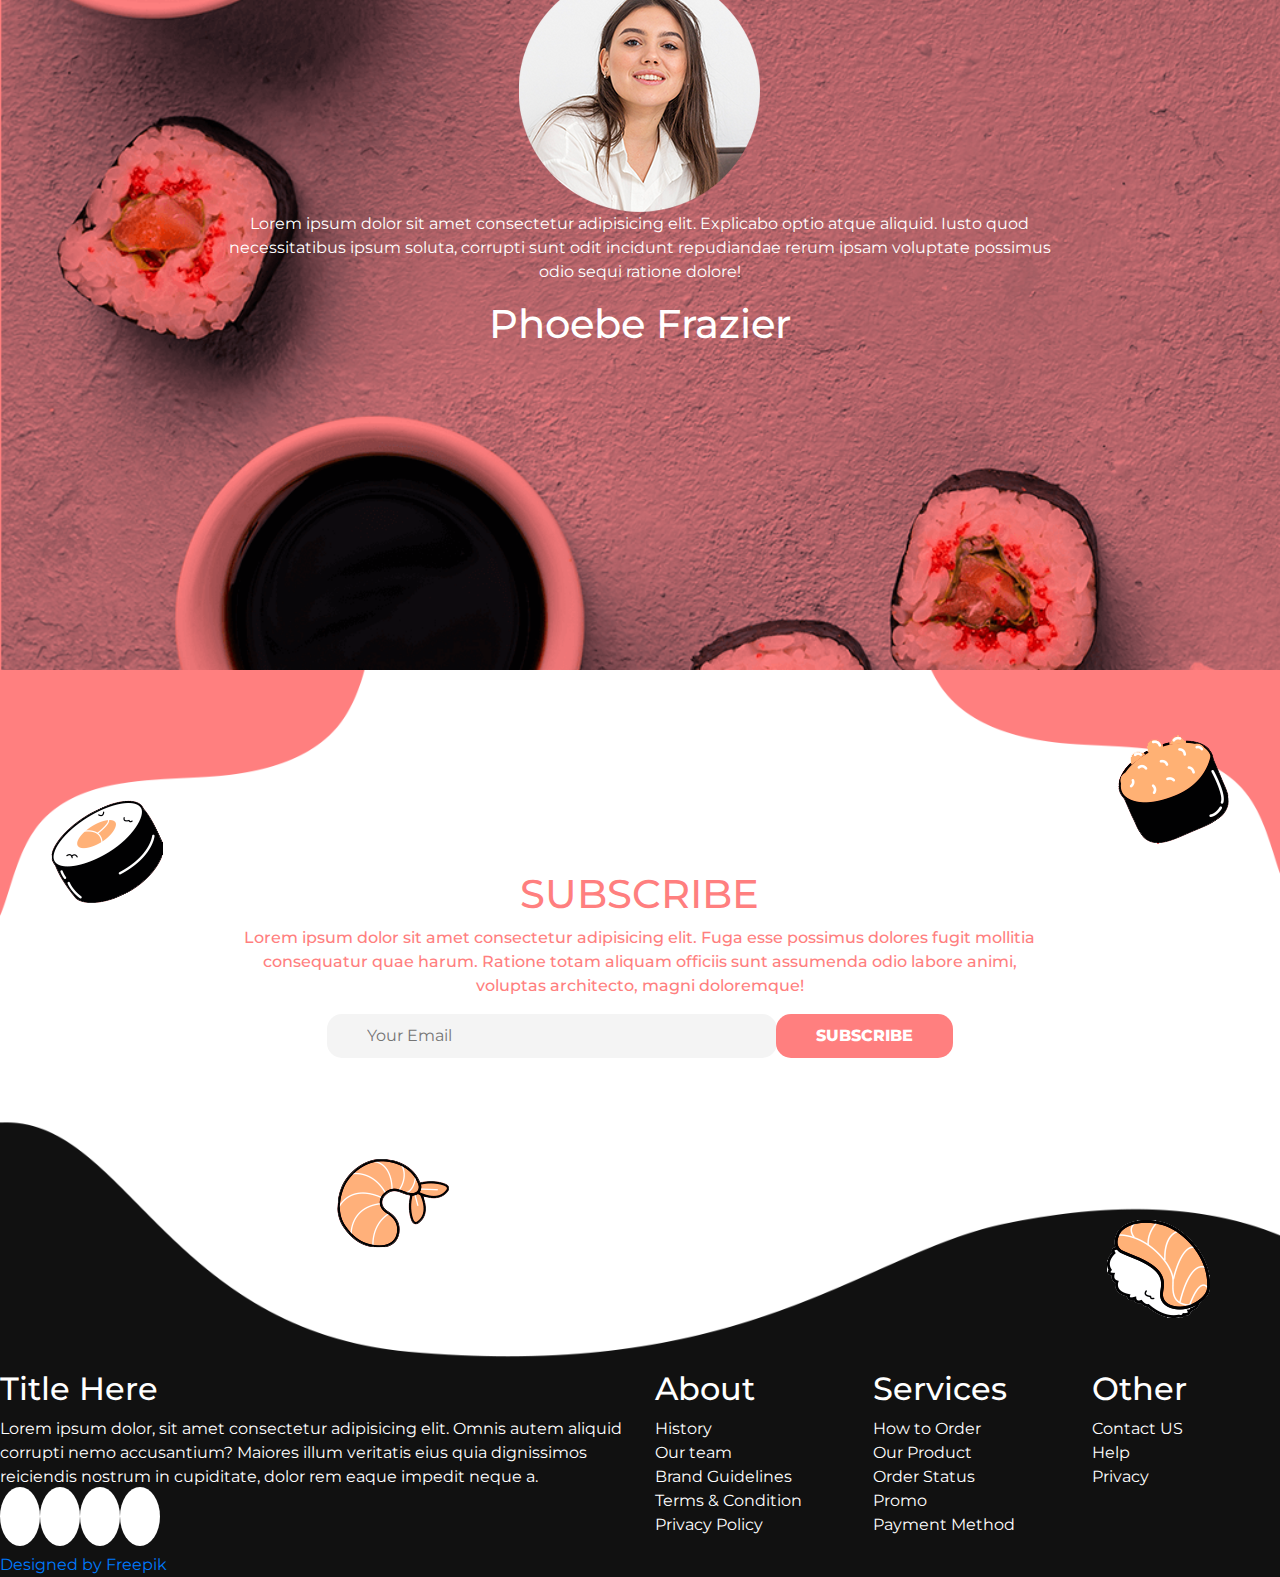
<file: sushi.html>
<!DOCTYPE html>
<html lang="en">
<head>
    <meta charset="UTF-8">
    <meta name="viewport" content="width=device-width, initial-scale=1.0">
    <title>suhi page</title>
    <link rel="stylesheet" href="https://stackpath.bootstrapcdn.com/bootstrap/4.5.0/css/bootstrap.min.css">
    <link href="https://fonts.googleapis.com/css2?family=Montserrat:wght@400;500&display=swap" rel="stylesheet">
    <link rel="stylesheet" href="https://cdnjs.cloudflare.com/ajax/libs/font-awesome/5.13.0/css/all.min.css" integrity="sha256-h20CPZ0QyXlBuAw7A+KluUYx/3pK+c7lYEpqLTlxjYQ=" crossorigin="anonymous" />
    <link rel="stylesheet" href="style3.css">

</head>
<body>
    <section class="header">
        <nav class="navbar navbar-expand-lg navbar-light fondo-menu">
            <img src="img/logo.png" alt="">
            <button class="navbar-toggler" type="button" data-toggle="collapse" data-target="#navbarNav" aria-controls="navbarNav" aria-expanded="false" aria-label="Toggle navigation">
              <span class="navbar-toggler-icon"></span>
            </button>
            <div class="collapse navbar-collapse" id="navbarNav">
              <ul class="navbar-nav">
                <li class="nav-item active">
                  <a class="nav-link" href="#">Home <span class="sr-only">(current)</span></a>
                </li>
                <li class="nav-item">
                  <a class="nav-link" href="#">Product</a>
                </li>
                <li class="nav-item">
                  <a class="nav-link" href="#">Promo</a>
                </li>
                <li class="nav-item">
                  <a class="nav-link" href="#">About</a>
                </li>
                <li class="nav-item">
                    <a class="nav-link" href="#">Contact</a>
                  </li>
              </ul>
            </div>
          </nav>
        <div class="container-fluid espacio-seccion1">
            <div class="row">
                <div class="col-12 col-md-4">
                    <h1 class="h-blanco">Delicious</h1>
                    <h1 class="h-blanco">Sushi</h1>
                    <p class="p-blanco">Lorem ipsum dolor sit amet consectetur adipisicing elit. Sit distinctio labore at neque quasi commodi voluptatum obcaecati nulla dignissimos, quo ratione fugiat quisquam minima corrupti, dolor ex, cupiditate itaque mollitia.</p>
                    <a href="#" class="btn-blanco">order now</a>
                </div>
            </div>
        </div>
    </section>

    <div class="container-fluid seccion2">
        <div class="row justify-content-center">
            <div class="col-12 col-md-6 text-center">
                <h1 class="h-blanco">Best seller</h1>
                <p>Lorem ipsum dolor, sit amet consectetur adipisicing elit. Pariatur dolorem asperiores praesentium. Illo, molestias fuga corporis error laboriosam quos? Vel aliquam reprehenderit unde dolorum temporibus excepturi necessitatibus vero in quo!</p>
            </div>
        </div>
        <div class="row justify-content-center mt-5">
            <div class="col-md-1">
                <img class="img-fluid img-sushi1" src="img/sushi1.png" alt="">
            </div>
            <div class="col-12 col-md-3 text-center">
                <img class="img-fluid" src="img/platillo1.png">
                <h1>Title Here</h1>
                <p>Lorem ipsum dolor, sit amet consectetur adipisicing elit.</p>
            </div>
            <div class="col-12 col-md-3 text-center">
                <img class="img-fluid" src="img/platillo2.png">
                <h1>Title Here</h1>
                <p>Lorem ipsum dolor, sit amet consectetur adipisicing elit.</p>
            </div>
            <div class="col-12 col-md-3 text-center">
                <img class="img-fluid" src="img/platillo2.png">
                <h1>Title Here</h1>
                <p>Lorem ipsum dolor, sit amet consectetur adipisicing elit.</p>
            </div>
            <div class="col-md-1 img-sushi2">
                <img class="img-fluid" src="img/sushi2.png" alt="">
            </div>
        </div>
    </div>

    <div class="container-fluid seccion3">
        <div class="row justify-content-center">
            <div class="col-12 col-md-6 text-center">
                <img class=img-fluid" src="img/seccion2.png" alt="">    
            </div>
            <div class="col-12 col-md-6">
                <div class="seccion3-txt"></div>
                    <h1 class="h-rosa">Best Tasty</h1>
                    <p class="txt-rosa">Lorem ipsum dolor sit amet consectetur adipisicing elit. Accusamus, ipsam voluptates fuga laborum perspiciatis eveniet necessitatibus dolore adipisci nobis tempora unde aliquid consequuntur expedita corporis vel pariatur facere neque amet?</p>
                    <a href="" class="btn-rosa">Order Now</a>
                </div>
            </div>
        </div>
        <svg xmlns="http://www.w3.org/2000/svg" viewBox="0 0 1440 320"><path fill=" #ff7f7f" fill-opacity="1" d="M0,64L80,90.7C160,117,320,171,480,160C640,149,800,75,960,80C1120,85,1280,171,1360,213.3L1440,256L1440,320L1360,320C1280,320,1120,320,960,320C800,320,640,320,480,320C320,320,160,320,80,320L0,320Z"></path></svg>

    <div class="container-fluid seccion4">
        <div class="row justify-content-center">
            <div class="col-12 col-md-3 text-center">
                <img class="img-fluid img-sushi3" src="img/sushi3.png" alt="">
            </div>
            <div class="col-12 col-md-5 text-center">
                <h1 class="h-blanco">Statistics</h1>
                <p class="p-blanco">Lorem ipsum dolor sit amet consectetur adipisicing elit. Debitis laborum enim quisquam nemo itaque ducimus ullam iste ipsam? Quae iusto debitis cumque rerum impedit quos itaque, illum suscipit consectetur alias?</p>
            </div>
            <div class="col-12 col-md-3 text-center">
                <img class="img-fluid img-sushi4" src="img/sushi4.png" alt="">
            </div>
        </div>
        <div class="row justify-content-center">
            <div class="col-12 col-md-3 text-center">
                <div class="circulo">
                    <h1>123</h1>
                    <h1>Store</h1>
                </div>
            </div>
                <div class="col-12 col-md-3 text-center">
                    <div class="circulo">
                        <h1>100</h1>
                        <h1>Menu</h1>
                    </div>
                </div>
                    <div class="col-12 col-md-3 text-center">
                        <div class="circulo">
                            <h1>200</h1>
                            <h1>Chef</h1>
                        </div>
                    </div>
                </div>
    </div>
    
    <div class="container-fluid seccion5">
        <div class="row justify-content-center">
            <div class="col-8 text-center">
                <img src="img/foto.png" alt="">
                <p class="p-blanco">Lorem ipsum dolor sit amet consectetur adipisicing elit. Explicabo optio atque aliquid. Iusto quod necessitatibus ipsum soluta, corrupti sunt odit incidunt repudiandae rerum ipsam voluptate possimus odio sequi ratione dolore!</p>
                <h1 class="h-blanco2">Phoebe Frazier</h1>
            </div>
        </div>
    </div>

    <div class="container-fluid seccion6">
        <div class="row">
            <div class="col-12 col-md-2 text-center col1-seccion6">
                <img class="img-fluid" src="img/sushi4.png" alt="">
            </div>
            <div class="col-12 col-md-8 text-center col2-seccion6">
                <h1 class="h-rosa">Subscribe</h1>
                <p class="txt-rosa">Lorem ipsum dolor sit amet consectetur adipisicing elit. Fuga esse possimus dolores fugit mollitia consequatur quae harum. Ratione totam aliquam officiis sunt assumenda odio labore animi, voluptas architecto, magni doloremque!</p>
                <form action="">
                    <input class="f-txt" type="email" name="email" id="email" placeholder="Your Email">
                    <input class="f-btn" type="submit" value="subscribe">
                </form>
            </div>
            <div class="col-12 col-md-2 text-center col3-seccion6">
                <img class="img-fluid" src="img/sushi2.png" alt="">
            </div>
        </div>
        <div class="row">
            <div class="col-12 col-md-3"></div>
            <div class="col-12 col-md-3 col4-seccion6">
                <img src="img/sushi3.png" alt="">
            </div>
        </div>
    </div>

    <div class="container-fliuid seccion7">
        <img class="float-right img-sushi-footer" src="img/sushi6.png" alt="">
        <div class="row">
            <div class="col-12 col-md-6">
                <h2>Title Here</h2>
                <p>Lorem ipsum dolor, sit amet consectetur adipisicing elit. Omnis autem aliquid corrupti nemo accusantium? Maiores illum veritatis eius quia dignissimos reiciendis nostrum in cupiditate, dolor rem eaque impedit neque a.</p>
                    <a class="icono-social" href="#" alt="Instagram"
                      ><i class="fab fa-instagram fa-2x"></i
                    ></a>
                    <a class="icono-social" href="#" alt="Facebook"
                      ><i class="fab fa-facebook-f fa-2x"></i
                    ></a>
                    <a class="icono-social" href="#" alt="Twitter"
                      ><i class="fab fa-twitter fa-2x"></i
                    ></a>
                    <a class="icono-social" href="#" alt="Whatsapp"
                      ><i class="fab fa-whatsapp fa-2x"></i
                    ></a>
                      <br>
                      <br>
                    <a href="http://www.freepik.com">Designed by Freepik</a>
            </div>
            <div class="col-12 col-md-2">
                <h2>About</h2>
                <h1 class="menu-footer"></h1>
                <ul class="menu-footer">
                    <li><a href="#">History</a></li>
                    <li><a href="#">Our team</a></li>
                    <li><a href="#">Brand Guidelines</a></li>
                    <li><a href="#">Terms & Condition</a></li>
                    <li><a href="#">Privacy Policy</a></li>
                </ul>
            </div>
            <div class="col-12 col-md-2">
                <h2>Services</h2>
                <h1 class="menu-footer"></h1>
                <ul class="menu-footer">
                    <li><a href="#">How to Order</a></li>
                    <li><a href="#">Our Product</a></li>
                    <li><a href="#">Order Status</a></li>
                    <li><a href="#">Promo</a></li>
                    <li><a href="#">Payment Method</a></li>
                </ul>
            </div>
            <div class="col-12 col-md-2">
                <h2>Other</h2>
                <h1 class="menu-footer"></h1>
                <ul class="menu-footer">
                    <li><a href="#">Contact US</a></li>
                    <li><a href="#">Help</a></li>
                    <li><a href="#">Privacy</a></li>
                </ul>
            </div>
        </div>
    </div>
            
    
    <script src="https://code.jquery.com/jquery-3.5.1.min.js" integrity="sha256-9/aliU8dGd2tb6OSsuzixeV4y/faTqgFtohetphbbj0=" crossorigin="anonymous"></script>
    <script src="https://stackpath.bootstrapcdn.com/bootstrap/4.5.0/js/bootstrap.bundle.min.js"></script>
</body>
</html>
</file>
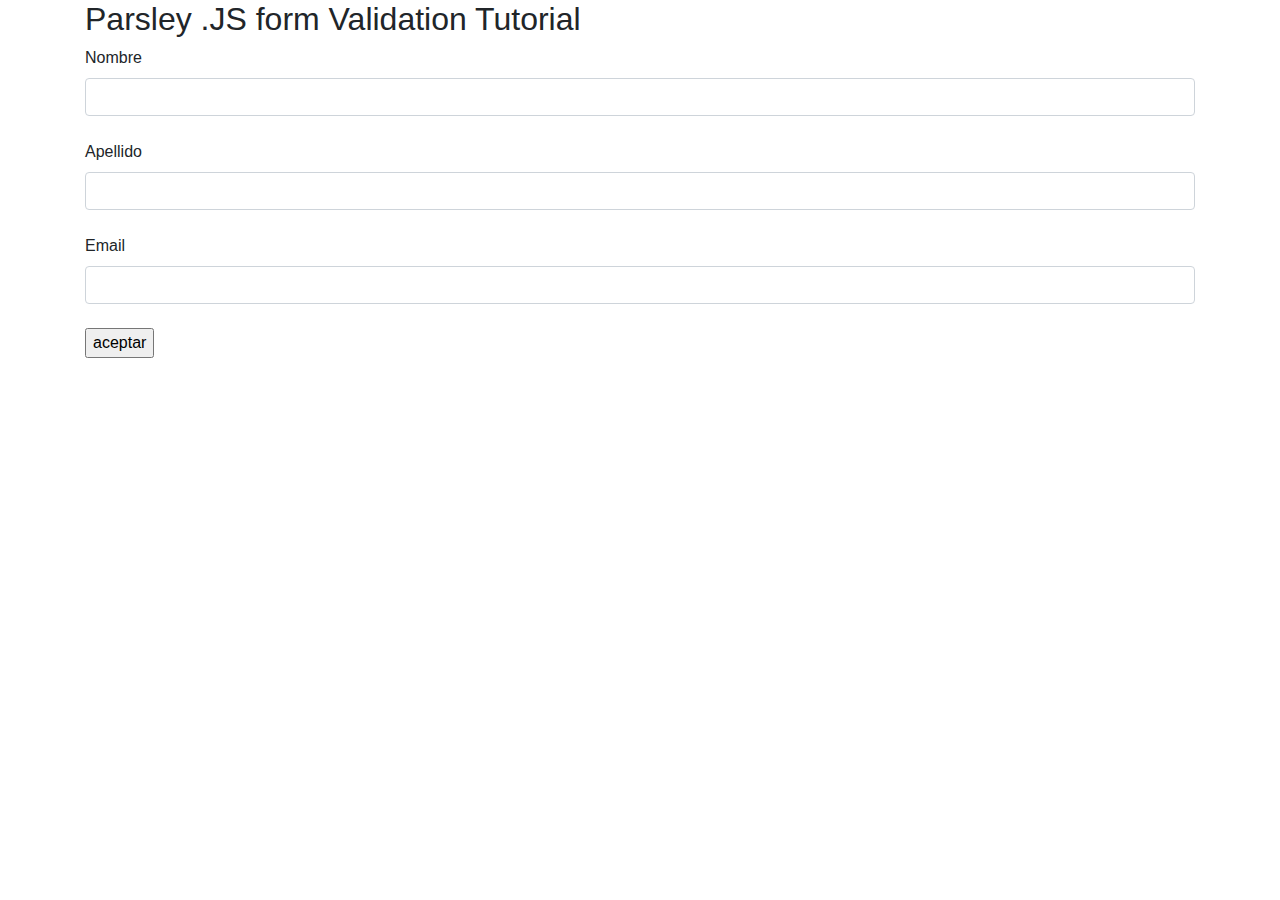
<file: validacion.html>
<!DOCTYPE html>
<html lang="en">
<head>
    <meta charset="UTF-8">
    <meta name="viewport" content="width=device-width, initial-scale=1.0">
    <title>Document</title>
    <link rel="stylesheet" href="https://stackpath.bootstrapcdn.com/bootstrap/4.4.1/css/bootstrap.min.css">
    <script src="https://ajax.googleapis.com/ajax/libs/jquery/3.4.1/jquery.min.js"></script>    <script src="https://stackpath.bootstrapcdn.com/bootstrap/4.4.1/js/bootstrap.min.js"></script>
    <script src="parsley.min.js"></script>

</head>
<body>
    <div class="container"><div class="span6 offset3">

        <h2>Parsley .JS form Validation Tutorial</h2>
        
        <form class="demo-form" action="" data-parsley-validate="">

            <label for="">Nombre</label>
            <input type="text" class="form-control" data-parsley-error-message="Por favor ingresa tu nombre" required="">
            <br>
            <label for="">Apellido</label>
            <input type="text" class="form-control" data-parsley-error-message="Por favor ingresa tu Apellido" required="">
            <br>
            <label for="">Email</label>
            <input data-parsley-type="email" class="form-control" data-parsley-error-message="Por favor ingresa tu correo electronico" required="">
            
            <br>
            <input type="submit" value="aceptar">
   
        </form>
        
<script>
    $('#form').parsley();
  </script>
    </div></div>
</body>
</html>
</file>
<file: act1/style.css>
* {
    box-sizing: border-box;
  }
  
  body {
    margin: 0;
    font-family: Arial;
  }
  
  .header {
    text-align: center;
    padding: 32px;
  }
  
  .row {
    display: flex;
    flex-wrap: wrap;
    padding: 0 4px;
  }
  
  .column {
    flex: 25%;
    max-width: 25%;
    padding: 0 4px;
  }
  
  .column img {
    margin-top: 8px;
    vertical-align: middle;
  }
  
  @media (max-width: 800px) {
    .column {
      flex: 50%;
      max-width: 50%;
    }
  }
  
  @media (max-width: 600px) {
    .column {
      flex: 100%;
      max-width: 100%;
    }
  }
  .boton{
    font-size: 16px;
    display: inline-block;
    text-decoration: none;
    padding: 10px 5px;
    border: 1px solid #000000;
    color: #ffffff;
    background: #3c3c3c;
    
    }
    
    .boton:hover{
        border: 0px;
        opacity: 0.7;
    }
    .boton.azul{
        background: #3498db ;
    
    }
    .boton.rojo{
        background: #e74c3c;
    }
    .boton.verde{
        background: #1abc9c;
    }
    .boton.mediano{
        font-size: 18px;
    
    }
    
    .boton.redondo{
        border-radius: 30%;
    }
</file>
<file: estilos.css>
@import url("https://fonts.googleapis.com/css?family=Jost|Montserrat|Montserrat+Alternates&display=swap");
* {
  margin: 0;
  padding: 0;
  font-family: 'Monserrat', sans-serif;
  color: #fff;
}

header {
  min-height: 100px;
  background: linear-gradient(-45deg, #00537e, #3aa17e);
  padding: 0 20px;
  display: -webkit-box;
  display: -ms-flexbox;
  display: flex;
  -webkit-box-align: center;
      -ms-flex-align: center;
          align-items: center;
  -webkit-box-pack: justify;
      -ms-flex-pack: justify;
          justify-content: space-between;
  -webkit-box-shadow: 0 4px 4px 0 rgba(0, 0, 0, 0.2);
          box-shadow: 0 4px 4px 0 rgba(0, 0, 0, 0.2);
}

header h1 {
  color: #fafafa;
}

header .switcher {
  position: absolute;
  visibility: hidden;
  left: -9999px;
}

header label {
  font-size: 30px;
  cursor: pointer;
  display: none;
}

header ul {
  list-style-type: none;
  display: -webkit-box;
  display: -ms-flexbox;
  display: flex;
}

header a {
  display: block;
  text-transform: uppercase;
  text-decoration: none;
  padding: 0 15px;
  -webkit-transition: .75;
  transition: .75;
}

header a:hover {
  color: #333536;
}

@media screen and (max-width: 800px) {
  .open,
  .close {
    display: block;
  }
  .close {
    position: absolute;
    top: 40px;
    right: 40px;
  }
  .switcher:checked ~ nav {
    right: 0;
  }
  nav {
    position: fixed;
    width: 100%;
    height: 100vh;
    background: -webkit-gradient(linear, left top, left bottom, from(#4d1717), to(#0e0f0f));
    background: linear-gradient(180deg, #4d1717, #0e0f0f);
    right: -100%;
    top: 0;
    text-align: center;
    padding: 100px 0;
    -webkit-transition: .75;
    transition: .75;
  }
  ul {
    -webkit-box-orient: vertical;
    -webkit-box-direction: normal;
        -ms-flex-direction: column;
            flex-direction: column;
  }
  ul a {
    padding: 40px;
  }
  ul a:hover {
    background-color: rgba(255, 255, 255, 0.03);
  }
}

body p, body h1, body h3 {
  color: #26232f;
}

body button {
  background: #26232f;
}

body button:hover {
  background: #ce4848;
}

body h1, body h3 {
  font-family: "Montserrat", sans-serif;
}

body p {
  font-family: "Montserrat Alternates", sans-serif;
}
/*# sourceMappingURL=estilos.css.map */
</file>
<file: style3.css>
body{
    font-family: 'Montserrat', sans-serif;
}
h1{
    font-weight: 10000;
}
.header {
    background-image: url(img/seccion1.png);
    background-size: cover;
    background-repeat: no-repeat;
    height: 1443px;
}
#navbarNav ul li a{
    color: white;
    text-transform: uppercase;
    font-weight: bold;
}
.fondo-menu{
    background: rgba(255, 127, 127, 0.6);
}
.h-blanco{
    text-transform: uppercase;
    color: white;
}
.h-blanco2{
    color: white;
}
.h-rosa{
    text-transform: uppercase;
    color: #ff7f7f;
}
.txt-rosa{
    color: #ff7f7f;
    font-weight: 500;
}
.p-blanco{
    color: white;
}
.btn-blanco{
    padding: 10px 40px;
    background: white;
    color:#ff7f7f;
    border-radius: 15px;
    text-transform: uppercase;
    font-weight: bold;
}
.btn-blanco:hover{
    text-decoration: none;
    color: #ff7f7f;
}
.btn-rosa{
    padding: 10px 40px;
    background:#ff7f7f;
    color:white;
    border-radius: 15px;
    text-transform: uppercase;
    font-weight: bold;
}
.btn-rosa:hover{
    text-decoration: none;
    color: white;
}
.espacio-seccion1{
    margin-top: 70px;
}
.seccion2{
    background: #ff7f7f;
    color: white;
}
.img-sushi2{
    margin-top: -55px;
}
.img-sushi3{
    margin-top: 55px;
}

.img-sushi4{
    margin-top: -55px;
}
.seccion3{
    padding-top: 110px;
}

.seccion4{
    background: #ff7f7f;
    color: white;
    padding: 50px;
    padding-bottom: 50px;
}

.seccion3-txt{
    margin: 140px;
}

.circulo{
    border: 5px solid white;
    border-radius: 100%;
    padding: 20px;
    margin-top: 10px;
    display: inline-block;
    width: 180px;
    height: 180px;

}

.circulo h1{
    text-transform: uppercase;
}

.seccion5{
    background-image: url("img/seccion3.png");
    background-size: cover;
    background-repeat: no-repeat;
    height: 1000px;
    padding-top: 300px;
}

.seccion6{
    background-image: url("img/seccion6.png");
    background-size: cover;
    background-repeat: no-repeat;
    height: 700px;
}

.col1-seccion6{
    padding-top: 130px;
}

.col2-seccion6{
    padding-top: 200px;
}

.col3-seccion6{
    padding-top: 65px;
}

.f-txt{
    background: #f4f4f4;
    padding: 10px 40px;
    border-radius: 15px;
    border: none;
    width: 450px;
}

.f-btn{
    background: #ff7f7f;
    padding: 10px 40px;
    border-radius: 15px;
    text-transform: uppercase;
    color: white;
    border: none;
    font-weight: 800;
    margin-left: -5px;   
}

.col4-seccion6{
    padding-top: 100px;
}

.seccion7{
    background: #111111;
    color: white;
}

.seccion7 h2{
    color: white;
}

.menu-footer{
    list-style: none;
    padding: 0;
    margin: 0;
}

.menu-footer li a{
    color: white;
}

.menu-footer li a:hover{
    color: white;
}

.img-sushi-footer{
    margin-top: -150px;
    padding-right: 70px;
}

.icono-social {
    background:white;
    color:black;
    border-radius: 100%;
    padding: 20px 20px;
  }
  
  .icono-social:hover {
    color:rgb(139, 32, 32);
  }
@media (min-width:576px){
}
@media (min-width:768px){
    .header{
        height: 800px;
    }
}
@media (min-width:992px){
    .header {        
        height: 800px;
    }
}
@media (min-width:1024px){
    .header {        
        height: 1000px;
    }
}
@media (min-width:1200px){
    .header {        
        height: 1000px;
    }
}
@media (min-width:1400px){
    .header {        
        height: 1300px;
    }
}
@media (min-width:1700px){
    .header {        
        height: 1600px;
    }
}
@media (min-width:1600px){
}
@media (max-width:1400px){
}
@media (max-width:1199.98px){
}
@media (max-width:991.98px){
}
@media (max-width:767.98px){
        .header {        
            height: 600px;
        }
}
@media (max-width:575.98px){
    .header {        
        height: 600px;
    }

    .img-sushi1{
        display: none;
     }

    .img-sushi2{ 
        /*margin-top: 0;*/
        display: none;
    }
    
    .img-sushi3{        
        display: none;
    }

    .img-sushi4{
        display: none;
    }
}
</file>
